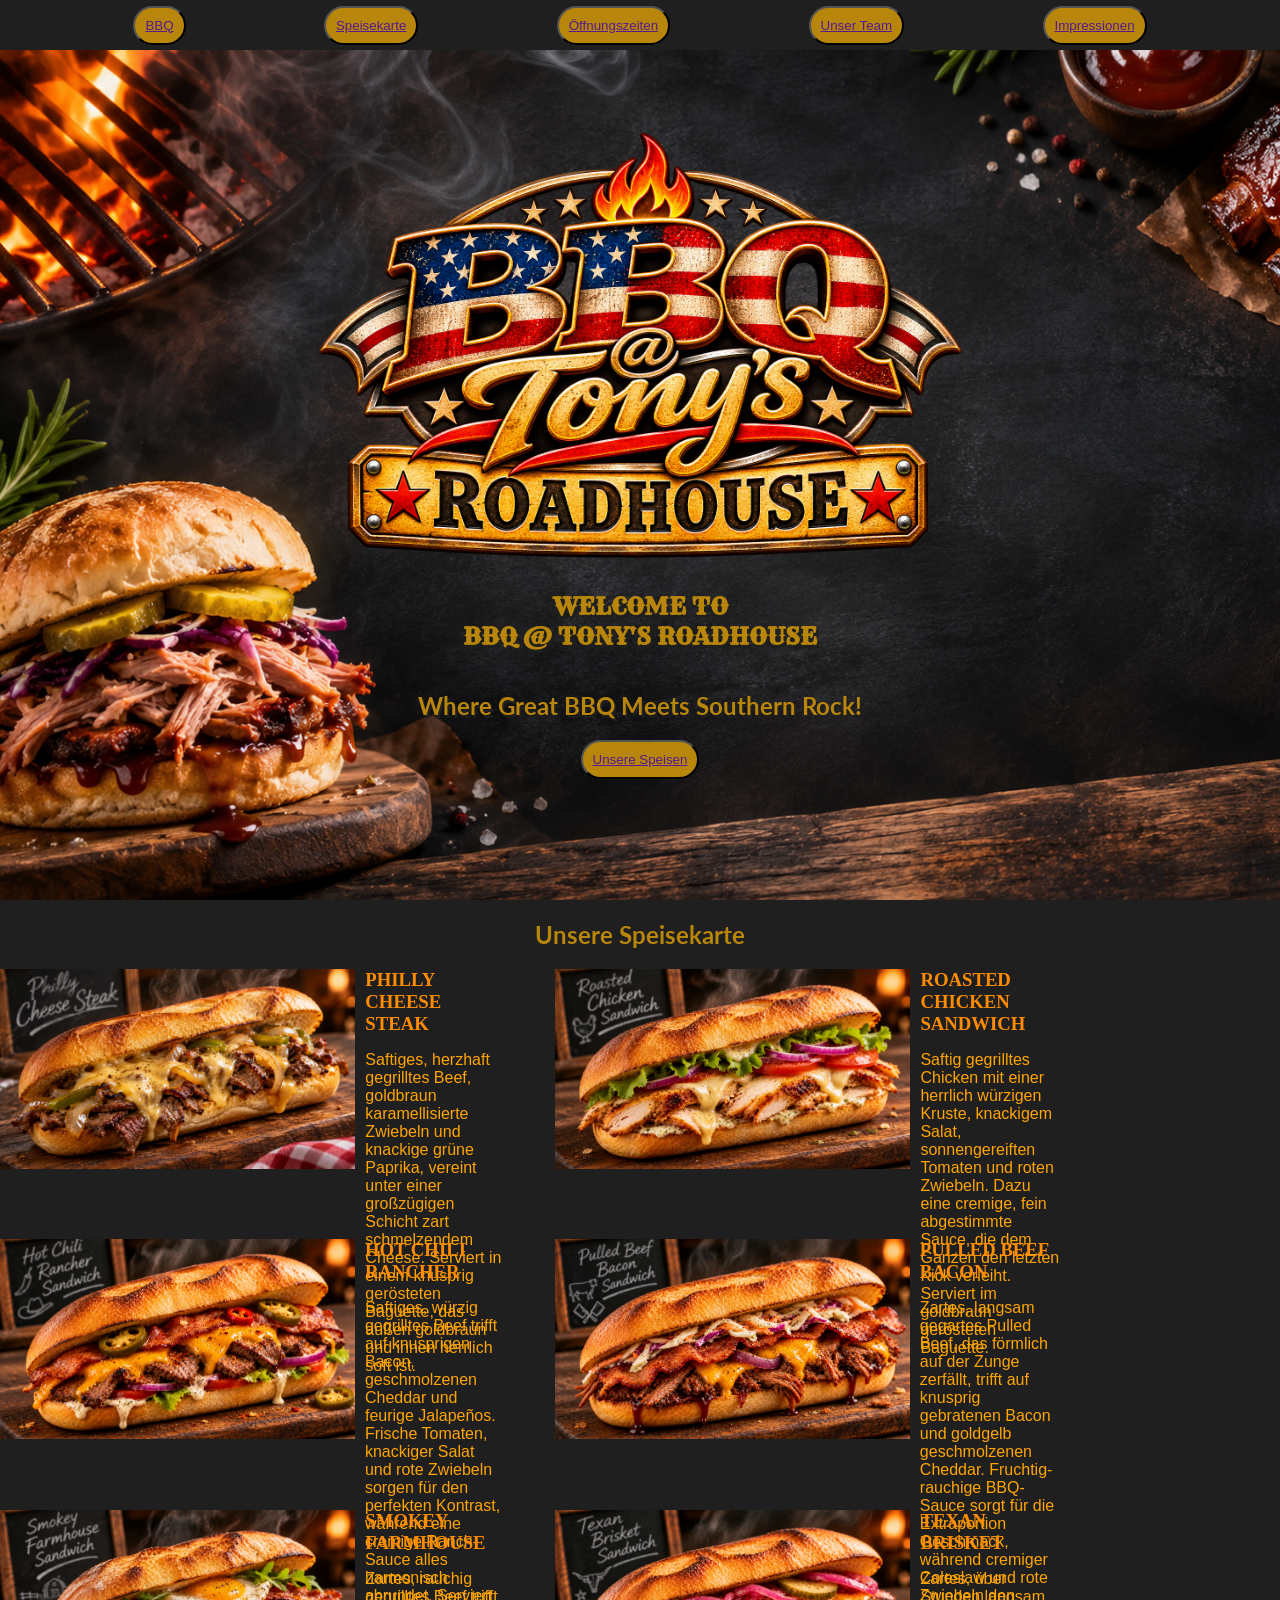
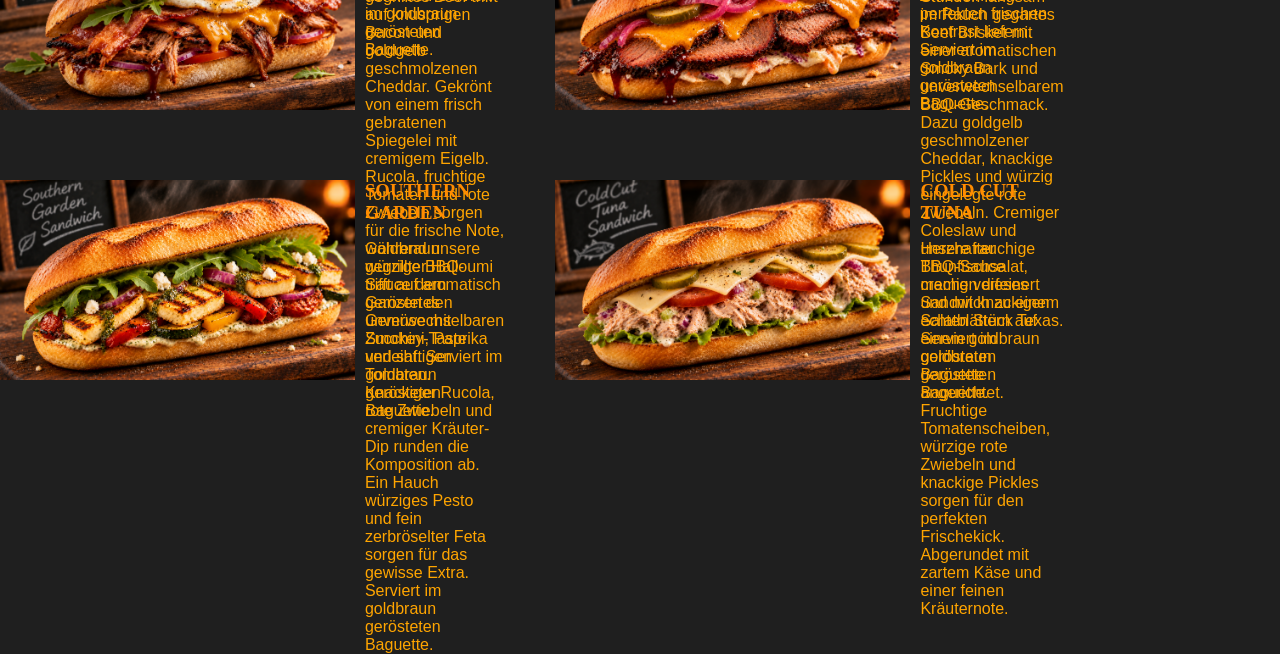
<file: index.html>
<!DOCTYPE html>
<html>
  <head>
    <meta name="viewport" content="width=device-width, initial-scale=1.0">    
    
    <title>BBQ@Tony's</title>

    <link rel="stylesheet" href="bbq.css">
    <link rel="icon" type="image/x-icon" href="images/pics/bbq.png">
    <link rel="preconnect" href="https://fonts.googleapis.com">
    <link href="https://fonts.googleapis.com/css2?family=Rye&display=swap" rel="stylesheet">
    <link href="https://fonts.googleapis.com/css2?family=Lato&display=swap" rel="stylesheet">
  </head>

  <body>

    <header>
      <!--img class="head_logo" src="images/pics/bbq.png" alt="BBQ Logo klein"></img-->
      <nav>
        <button class="nav_btn"><a href="">BBQ</a></button>
        <button class="nav_btn"><a href="">Speisekarte</a></button>
        <button class="nav_btn"><a href="">Öffnungszeiten</a></button>
        <button class="nav_btn"><a href="">Unser Team</a></button>
        <button class="nav_btn"><a href="">Impressionen</a></button>
        </nav>
    </header>

    <section class="home">
      <img class="bbq_enter" src="images/pics/bbq_logo_nobg.png" alt="BBQ Tony's Roadhouse Logo"></img>
      <h1><strong>WELCOME TO<br>BBQ @ TONY'S ROADHOUSE</strong></h1>      
      <h2>Where Great BBQ Meets Southern Rock!</h2>
      <button class="button-shrink">
        <a href="" alt="Link zur Speisekarte">Unsere Speisen</a>
      </button>
    </section>

    <h2>Unsere Speisekarte</h2>
    <section class="food">      
      <div class="food_detail">
        <img src="images/sandwiches/philly_cheese.png" alt="Philly Cheese Steak Sandwich">
        <div class="description">
          <h3>Philly Cheese Steak</h3>
          <p>Saftiges, herzhaft gegrilltes Beef, goldbraun karamellisierte Zwiebeln und knackige grüne Paprika, vereint unter einer
          großzügigen Schicht zart schmelzendem Cheese. Serviert in einem knusprig gerösteten Baguette, das außen goldbraun und
          innen herrlich soft ist.
          </p>
        </div>
      </div>
      <div class="food_detail">
        <img src="images/sandwiches/roasted_chicken.png" alt="Roasted Chicken Sandwich">
        <div class="description">
          <h3>Roasted Chicken Sandwich</h3>
          <p>Saftig gegrilltes Chicken mit einer herrlich würzigen Kruste, knackigem Salat, sonnengereiften Tomaten und roten
            Zwiebeln. Dazu eine cremige, fein abgestimmte Sauce, die dem Ganzen den letzten Kick verleiht. Serviert im goldbraun
            gerösteten Baguette.
          </p>
        </div>
      </div>
      <div class="food_detail">
        <img src="images/sandwiches/hotchili_rancher.png" alt="Hot Chili Rancher Sandwich">
        <div class="description">
          <h3>Hot Chili Rancher</h3>
          <p>Saftiges, würzig gegrilltes Beef trifft auf knusprigen Bacon, geschmolzenen Cheddar und feurige Jalapeños. Frische
            Tomaten, knackiger Salat und rote Zwiebeln sorgen für den perfekten Kontrast, während eine cremige Ranch-Sauce alles
            harmonisch abrundet. Serviert im goldbraun gerösteten Baguette.
          </p>
        </div>
      </div>
      <div class="food_detail">
        <img src="images/sandwiches/pulledbeef_bacon.png" alt="Pulled Beef Bacon Sandwich">
        <div class="description">
          <h3>Pulled Beef Bacon</h3>
          <p>Zartes, langsam gegartes Pulled Beef, das förmlich auf der Zunge zerfällt, trifft auf knusprig gebratenen Bacon und
            goldgelb geschmolzenen Cheddar. Fruchtig-rauchige BBQ-Sauce sorgt für die Extraportion Geschmack, während cremiger
            Coleslaw und rote Zwiebeln den perfekten frischen Kontrast liefern. Serviert im goldbraun gerösteten Baguette.
          </p>
        </div>
      </div>
      <div class="food_detail">
        <img src="images/sandwiches/smokey_farmhouse.png" alt="Smokey Farmhouse Sandwich">
        <div class="description">
          <h3>Smokey Farmhouse</h3>
          <p>Zartes, rauchig gegrilltes Beef trifft auf knusprigen Bacon und goldgelb geschmolzenen Cheddar. Gekrönt von einem frisch
          gebratenen Spiegelei mit cremigem Eigelb. Rucola, fruchtige Tomaten und rote Zwiebeln sorgen für die frische Note,
          während unsere würzige BBQ-Sauce dem Ganzen den unverwechselbaren Smokey-Taste verleiht. Serviert im goldbraun
          gerösteten Baguette.
          </p>
        </div>
      </div>
      <div class="food_detail">
        <img src="images/sandwiches/texan_brisket.png" alt="Texan Brisket Sandwich">
        <div class="description">
          <h3>Texan Brisket</h3>
          <p>Zartes, über Stunden langsam im Rauch gegartes Beef Brisket mit einer aromatischen Smoky Bark und unverwechselbarem
            BBQ-Geschmack. Dazu goldgelb geschmolzener Cheddar, knackige Pickles und würzig eingelegte rote Zwiebeln. Cremiger
            Coleslaw und unsere rauchige BBQ-Sauce machen dieses Sandwich zu einem echten Stück Texas. Serviert im goldbraun
            gerösteten Baguette.
          </p>
        </div>
      </div>
      <div class="food_detail">
        <img src="images/sandwiches/southern_garden.png" alt="Southern Garden Sandwich">
        <div class="description">
          <h3>Southern Garden</h3>
          <p>Goldbraun gegrillter Halloumi trifft auf aromatisch geröstetes Gemüse mit Zucchini, Paprika und saftigen Tomaten.
            Knackiger Rucola, rote Zwiebeln und cremiger Kräuter-Dip runden die Komposition ab. Ein Hauch würziges Pesto und fein
            zerbröselter Feta sorgen für das gewisse Extra. Serviert im goldbraun gerösteten Baguette.
          </p>
        </div>
      </div>
      <div class="food_detail">
        <img src="images/sandwiches/coldcut_tuna.png" alt="Cold Cut Tuna Sandwich">
        <div class="description">
          <h3>Cold Cut Tuna</h3>
          <p>Herzhafter Thunfischsalat, cremig verfeinert und mit knackigen Salatblättern auf einem goldbraun gerösteten Baguette
            angerichtet. Fruchtige Tomatenscheiben, würzige rote Zwiebeln und knackige Pickles sorgen für den perfekten Frischekick.
            Abgerundet mit zartem Käse und einer feinen Kräuternote.
          </p>
        </div>
      </div>

    </section>
    
  </body>
</html>
</file>
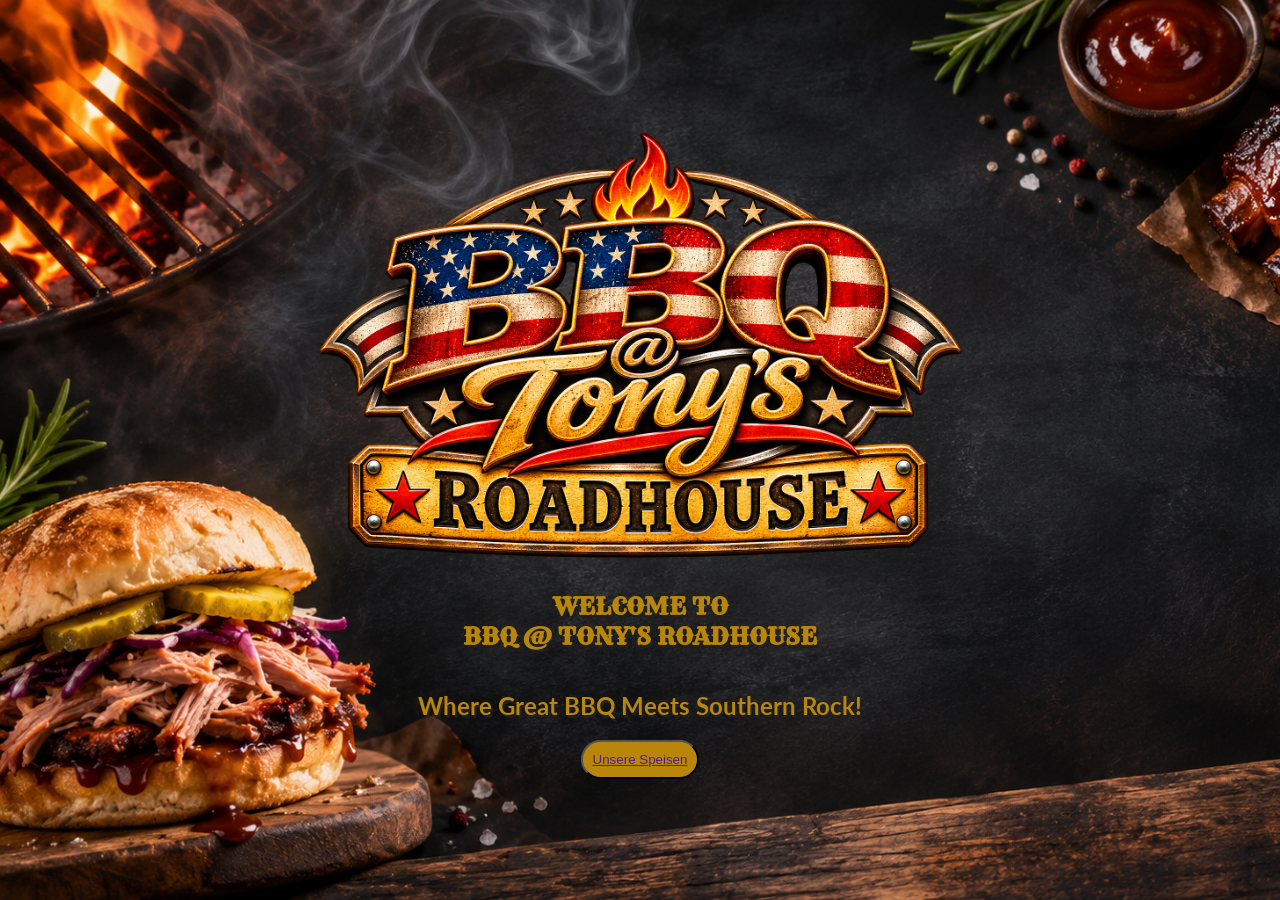
<file: index_v2.html>
<!DOCTYPE html>
<html>
  <head>
    <meta name="viewport" content="width=device-width, initial-scale=1.0">    
    
    <title>BBQ@Tony's</title>

    <link rel="stylesheet" href="bbq.css">
    <link rel="icon" type="image/x-icon" href="images/pics/bbq.png">
    <link rel="preconnect" href="https://fonts.googleapis.com">
    <link href="https://fonts.googleapis.com/css2?family=Rye&display=swap" rel="stylesheet">
    <link href="https://fonts.googleapis.com/css2?family=Lato&display=swap" rel="stylesheet">
  </head>

  <body>

    <section class="home">
        <img class="bbq_enter" src="/images/pics/bbq_logo_nobg.png" alt="BBQ Tony's Roadhouse Logo"></img>
        <h1><strong>WELCOME TO<br>BBQ @ TONY'S ROADHOUSE</strong></h1>      
        <h2>Where Great BBQ Meets Southern Rock!</h2>
        <button class="button-shrink">
          <a href="" alt="Link zur Speisekarte">Unsere Speisen</a>
        </button>
    </section>
    
  </body>
</html>
</file>
<file: bbq.css>
body {
  background-color: #1f1f1f;
  margin: 0px;
  padding: 0px;
}

.bbq_enter {
  max-width: 60%;
  max-height: 50%;
}

header {
  background-color: #1f1f1f;
  width: 100vw;
  height: 50px;
  position: fixed;
  align-content: center;
}

.head_logo {
  max-height: 50px;
}

nav {
  justify-self: center;
  flex-wrap: wrap;
  gap: 5px;
  display: flex;
  flex-direction: row;
  justify-content: space-evenly;
}

.nav_btn {
  align-items: center;
}

.home {
  background-image: url("images/pics/bbq_background.png");
  background-size: cover;
  height: 100vh;
  width: 100vw;
  display: flex;
  flex-direction: column;
  text-align: center;
  text-shadow: 2px 3px #1f1f1f;
  justify-content: center;
}

img {
  align-self: center;
}

h1 {
  color: darkgoldenrod;
  font-family: "Rye", serif;
  align-items: center;
}

h2 {
  color: darkgoldenrod;
  font-family: "Lato", sans-serif;
  text-align: center;
}

h3 {
  color: darkorange;
  text-transform: uppercase;
  margin: 0px;
}

p {
  color: orange;
  font-family: "Gill Sans", "Gill Sans MT", Calibri, "Trebuchet MS", sans-serif;
}

button {
  max-width: fit-content;
  padding: 10px;
  background-color: darkgoldenrod;
  border-radius: 25px;
  align-self: center;
}

.food {
  grid-template-columns: 1fr 1fr;
  display: grid;
  max-width: 80vw;
  gap: 5%;
  place-self: center;
}

.food_detail {
  margin-bottom: 5%;
  max-height: 30vh;
  display: flex;
}

.food_detail,
img {
  max-height: 200px;
  object-fit: cover;
}

.description {
  margin-left: 10px;
  display: flex;
  flex-direction: column;
}

.button-shrink {
  transition: all 0.3s ease-in-out;
}

.button-shrink:hover {
  transform: scale(0.7);
}

/* ### MEDIA QUERY ### */
@media only screen and (max-width: 450px) and (orientation: portrait) {
  .home {
    background-image: url("images/pics/bbq_rust.png");
    height: 100vh;
    width: 100vw;
    text-align: center;
  }
}
</file>
